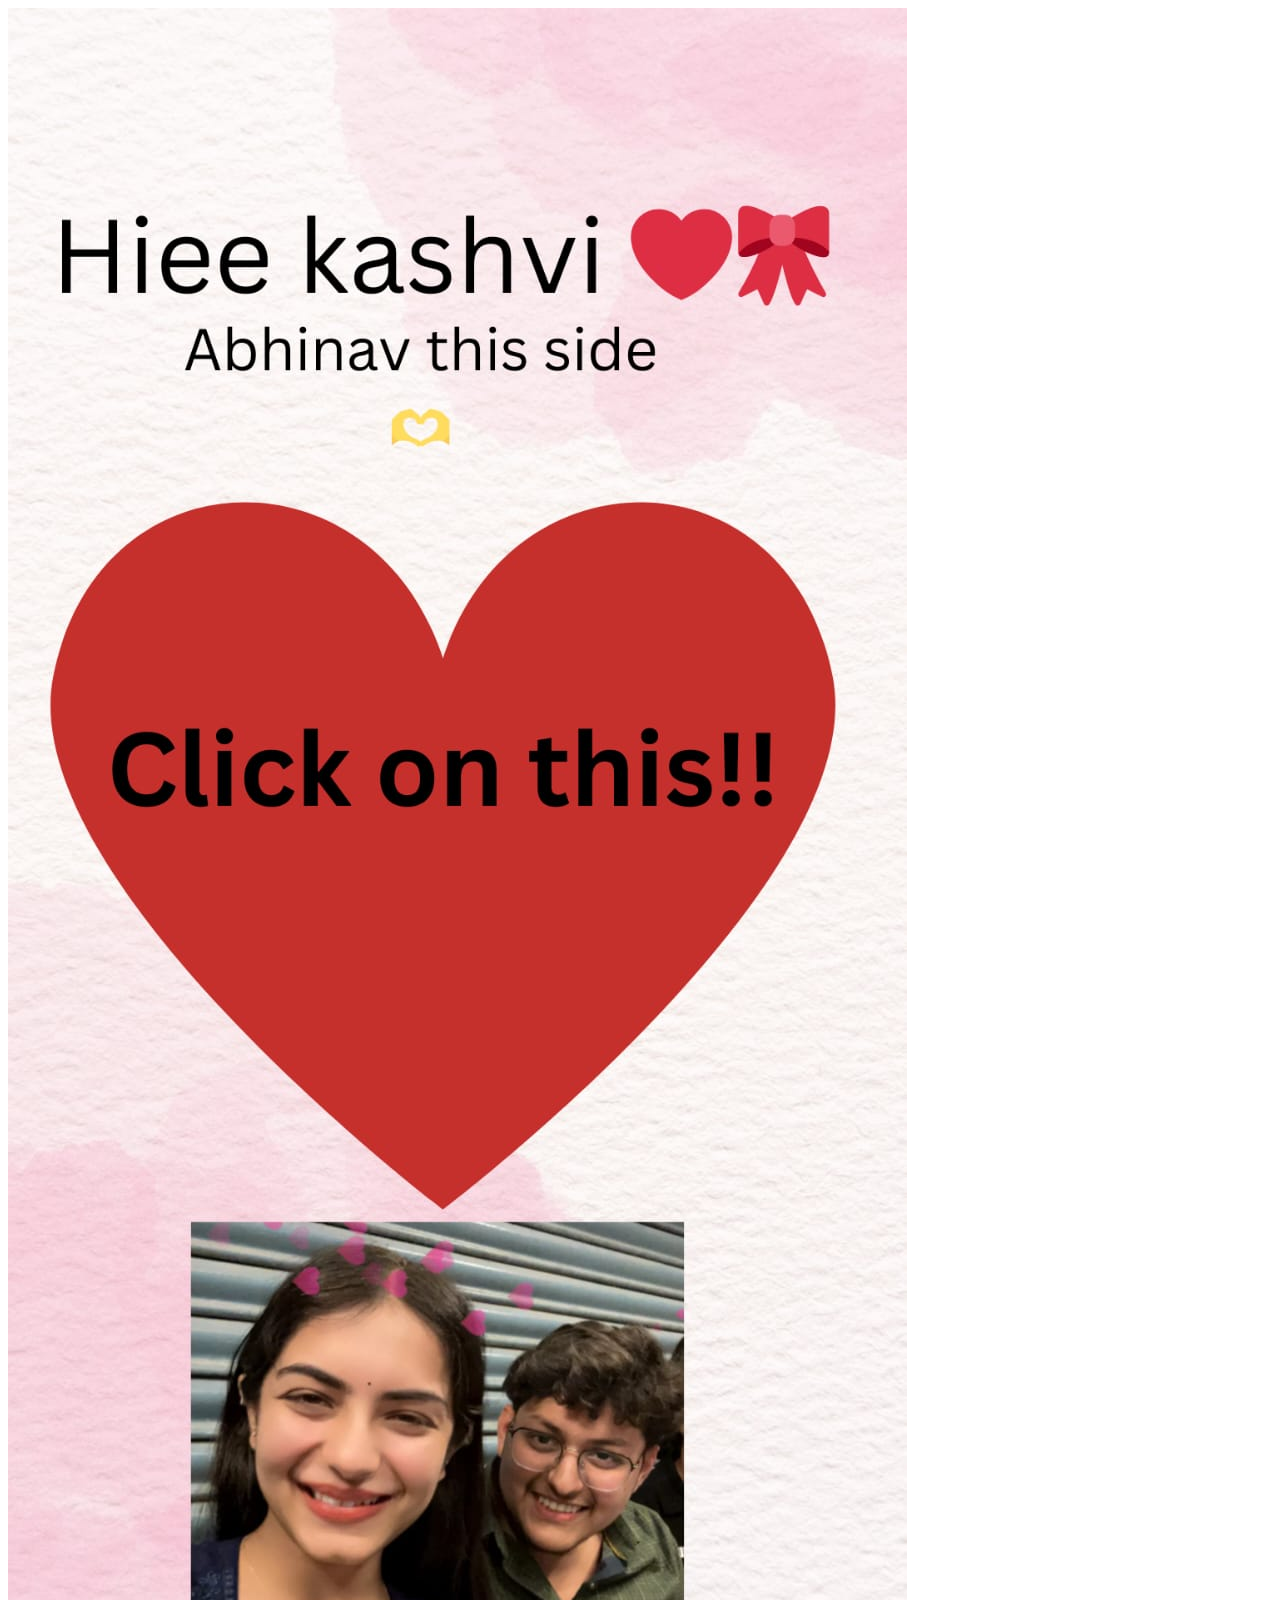
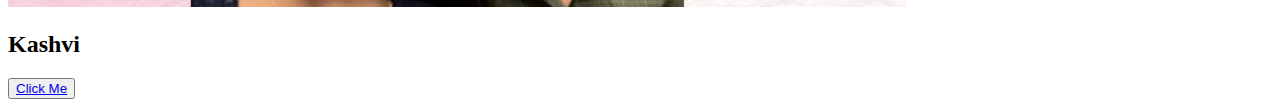
<file: index.html>
<!DOCTYPE html>
<html lang="en">
<head>
    <meta charset="UTF-8">
    <meta name="viewport" content="width=device-width, initial-scale=1.0">
    <title>Abhinav`s Website</title>
    <link rel="stylesheet" href="index.css">
</head>
<body>
    <div class="container">
        <div class="box">
         <a href="/inner.html"><img src="../images/kashvi_two.jpg" alt="" class="images"></a>
         <h2>Kashvi</h2>
        </div>
        <button><a href="/inner.html">Click Me</a></button>
    </div>
</body>
</html>
</file>
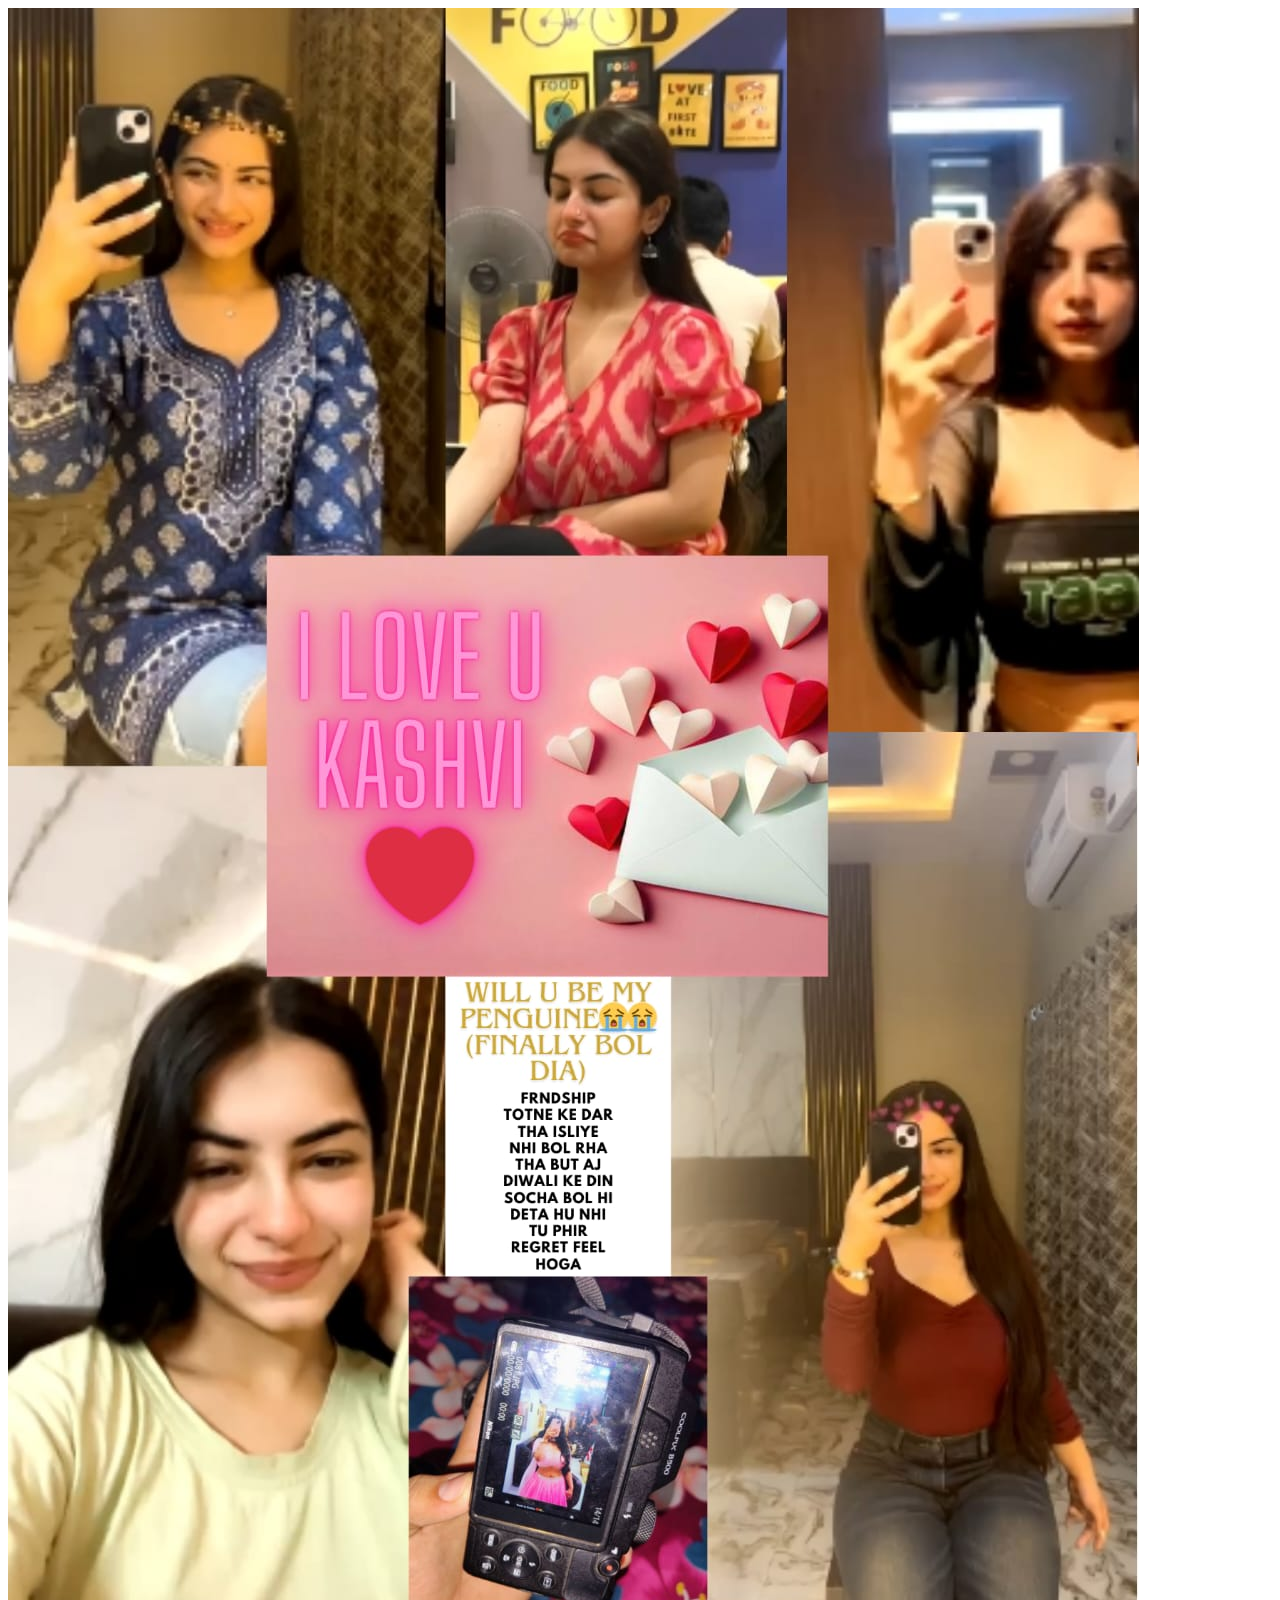
<file: inner.html>
<!DOCTYPE html>
<html lang="en">
<head>
    <meta charset="UTF-8">
    <meta name="viewport" content="width=device-width, initial-scale=1.0">
    <title>Document</title>
    <link rel="stylesheet" href="style.css">
</head>
<body>
    <div class="container">
        <div class="box">
        <a href="/index.html"> <img src="../images/inner_image.jpg" alt="" class="images"></a>
        </div>
    </div>
</body>
</html>
</file>
<file: index.css>
@media (max-width:600px) {
    .box{
        width: 400px;
        height: 700px;
    }
    .images{
       width: 400px;
       height: 630px;
       overflow: none;
       flex-wrap: wrap;
    }
    h2{
        text-align: center;
        font-family: Cambria, Cochin, Georgia, Times, 'Times New Roman', serif;
        font-size: 3rem;
        color: rgba(195, 54, 125, 0.807);
    }
    .container{
        position: relative;
        height: 880px;
        background-color: red; /* For browsers that do not support gradients */
        background-image: linear-gradient(red, yellow);
    }
    button{
        margin-top: 40px;
        height: 80px;
        position: absolute;
        bottom: 0;
        width: 400px;
        text-decoration: none;
        text-align: center;
        background-color: rgb(97, 97, 142);
    }
    a{
        color: white;
        text-decoration: none;
        font-family: Cambria, Cochin, Georgia, Times, 'Times New Roman', serif;
        font-weight: 800;
        font-size: 2rem;
    }
}
</file>
<file: style.css>
@media (max-width:600px) {
    .box{
        width: 400px;
        height: 800px;
    }
    .images{
       width: 400px;
       height: 700px;
       overflow: none;
       flex-wrap: wrap;
    }
    h2{
        text-align: center;
        font-family: Cambria, Cochin, Georgia, Times, 'Times New Roman', serif;
        font-size: 3rem;
        color: rgba(195, 54, 125, 0.807);
    }
    .container{
        margin-top: 100px;
        position: relative;
        height: 800px;
    }
    
}
</file>
